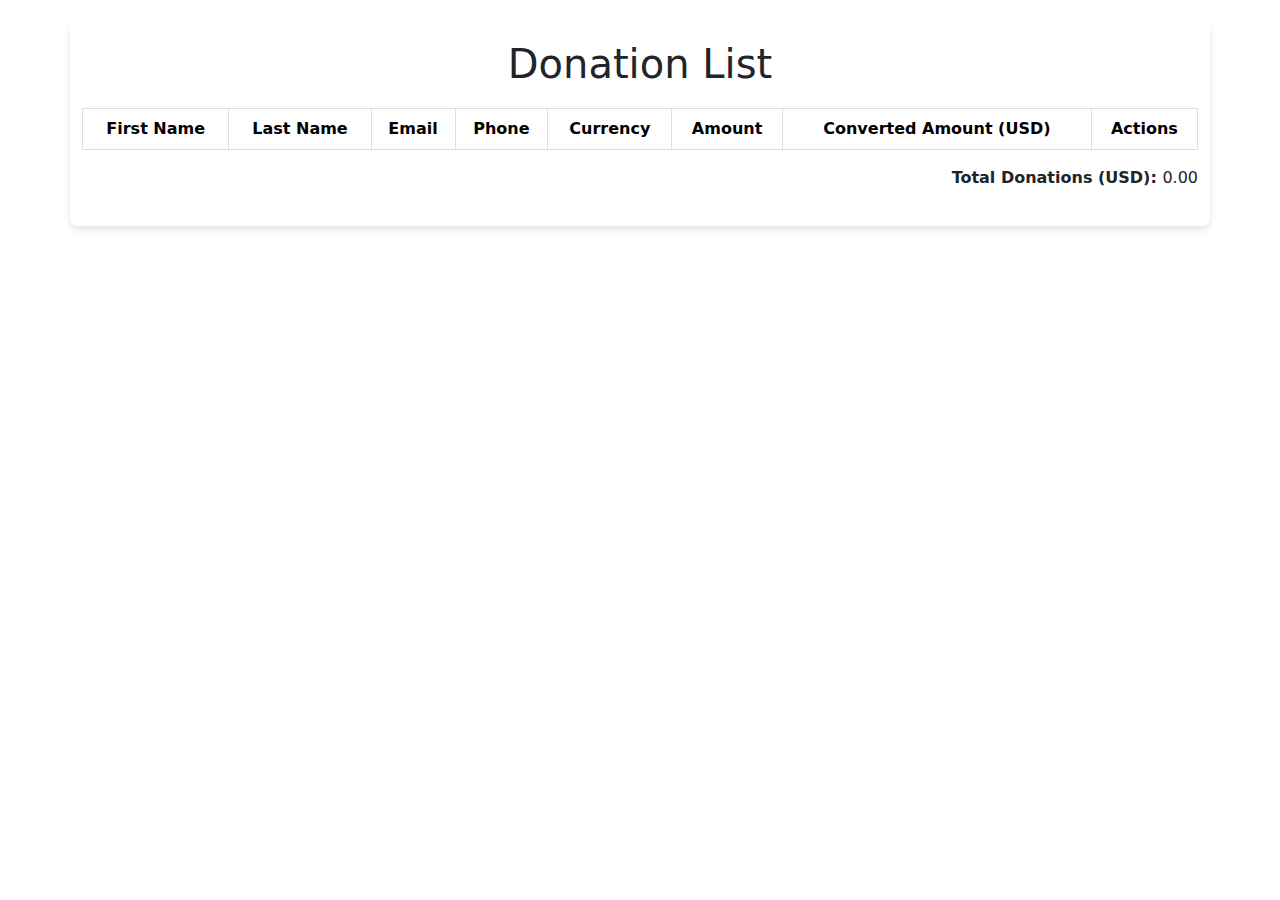
<file: donation-list.html>
<!DOCTYPE html>
<html lang="en">
  <head>
    <meta charset="UTF-8" />
    <meta name="viewport" content="width=device-width, initial-scale=1.0" />
    <link rel="stylesheet" href="css/donation-list.css">
    <link
      href="https://cdn.jsdelivr.net/npm/bootstrap@5.3.3/dist/css/bootstrap.min.css"
      rel="stylesheet"
      integrity="sha384-QWTKZyjpPEjISv5WaRU9OFeRpok6YctnYmDr5pNlyT2bRjXh0JMhjY6hW+ALEwIH"
      crossorigin="anonymous"
    />
    <script src="https://cdn.jsdelivr.net/npm/bootstrap@5.3.3/dist/js/bootstrap.bundle.min.js" integrity="sha384-YvpcrYf0tY3lHB60NNkmXc5s9fDVZLESaAA55NDzOxhy9GkcIdslK1eN7N6jIeHz" crossorigin="anonymous"></script>
    <title>Donation List</title>
    
  </head>
  <body>
    <div class="container">
      <h1>Donation List</h1>
      <table class="table table-striped table-hover">
        <thead>
          <tr>
            <th>First Name</th>
            <th>Last Name</th>
            <th>Email</th>
            <th>Phone</th>
            <th>Currency</th>
            <th>Amount</th>
            <th>Converted Amount (USD)</th>
            <th>Actions</th>
          </tr>
        </thead>
        <tbody id="donation-list"></tbody>
      </table>
      <p class="text-end">
        <strong>Total Donations (USD): </strong>
        <span id="total-donations">0</span>
      </p>
    </div>

    <div class="modal fade" id="modifyModal" tabindex="-1" aria-labelledby="modifyModalLabel" aria-hidden="true">
      <div class="modal-dialog">
        <div class="modal-content">
          <div class="modal-header">
            <h5 class="modal-title" id="modifyModalLabel">Modify Donation</h5>
            <button type="button" class="btn-close" data-bs-dismiss="modal" aria-label="Close"></button>
          </div>
          <div class="modal-body">
            <form id="modify-form">
              <div class="mb-3">
                <label for="firstName" class="form-label">First Name</label>
                <input type="text" class="form-control" id="firstName" required />
              </div>
              <div class="mb-3">
                <label for="lastName" class="form-label">Last Name</label>
                <input type="text" class="form-control" id="lastName" required />
              </div>
              <div class="mb-3">
                <label for="email" class="form-label">Email</label>
                <input type="email" class="form-control" id="email" required />
              </div>
              <div class="mb-3">
                <label for="telephone" class="form-label">Phone</label>
                <input type="text" class="form-control" id="telephone" required />
              </div>
              <div class="mb-3">
                <label for="currency" class="form-label">Currency</label>
                <input type="text" class="form-control" id="currency" required />
              </div>
              <div class="mb-3">
                <label for="donationAmount" class="form-label">Amount</label>
                <input type="number" class="form-control" id="donationAmount" required />
              </div>
            </form>
          </div>
          <div class="modal-footer">
            <button type="button" class="btn btn-secondary" data-bs-dismiss="modal">Close</button>
            <button type="button" class="btn btn-primary" id="saveChanges">Save Changes</button>
          </div>
        </div>
      </div>
    </div>

    <script src="js/donation-list.js"></script>
  </body>
</html>
</file>
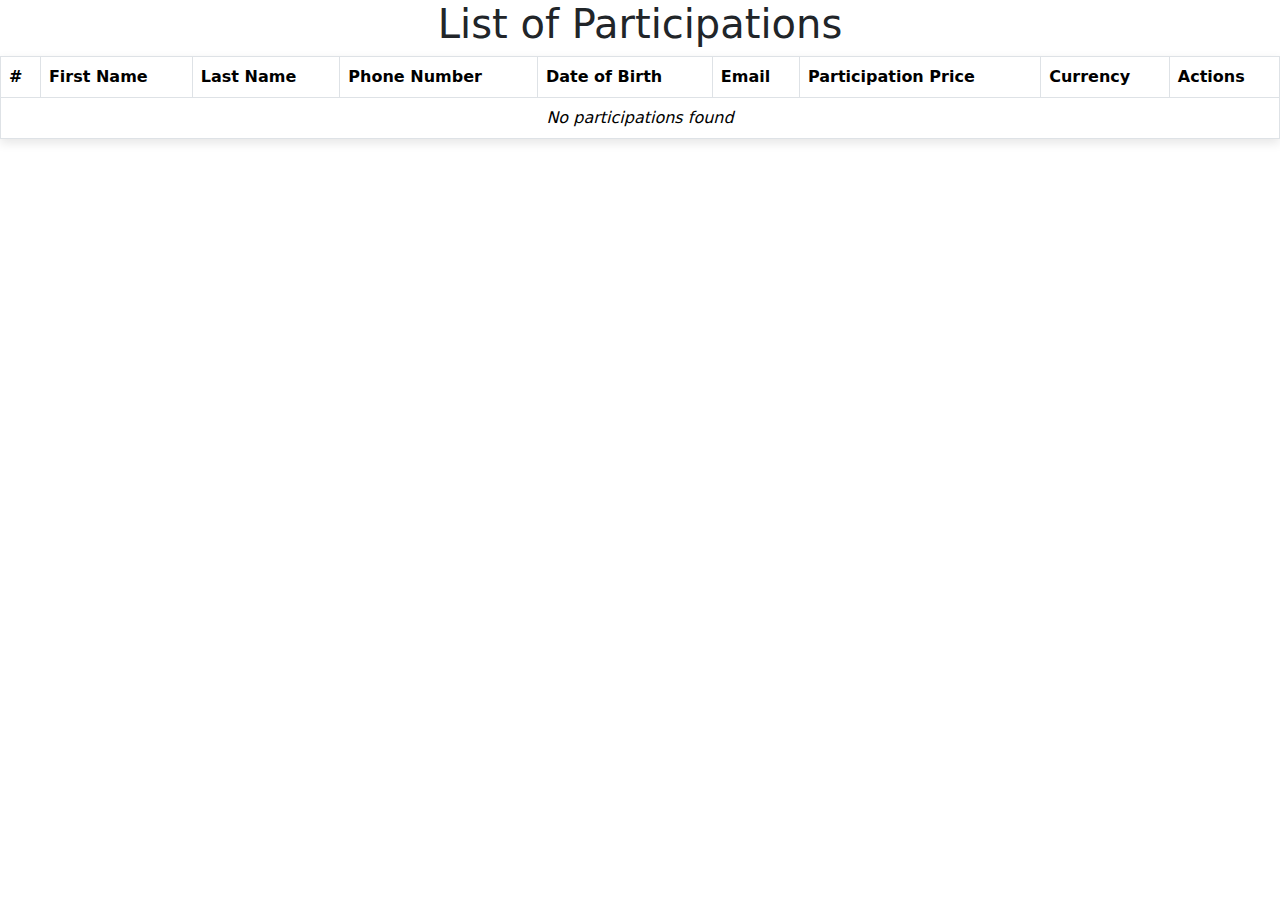
<file: list-of-participations.html>
<!DOCTYPE html>
<html lang="en">
  <head>
    <meta charset="UTF-8" />
    <meta name="viewport" content="width=device-width, initial-scale=1.0" />
    <link rel="stylesheet" href="css/list-of-participation.css">
    <link
      href="https://cdn.jsdelivr.net/npm/bootstrap@5.3.0-alpha3/dist/css/bootstrap.min.css"
      rel="stylesheet"
      integrity="sha384-KyZXEAg3QhqLMpG8r+8fhAXLRkfjgk3t7e5BrIDiDY5YJ/HhZZd7ei0XnbCZujPw"
      crossorigin="anonymous"
    />
    <link href="https://cdn.jsdelivr.net/npm/bootstrap@5.3.3/dist/css/bootstrap.min.css" rel="stylesheet" integrity="sha384-QWTKZyjpPEjISv5WaRU9OFeRpok6YctnYmDr5pNlyT2bRjXh0JMhjY6hW+ALEwIH" crossorigin="anonymous">
    <script src="https://cdn.jsdelivr.net/npm/bootstrap@5.3.3/dist/js/bootstrap.bundle.min.js" integrity="sha384-YvpcrYf0tY3lHB60NNkmXc5s9fDVZLESaAA55NDzOxhy9GkcIdslK1eN7N6jIeHz" crossorigin="anonymous"></script>
    <title>List of Participations</title>
    
  </head>
  <body>
    <h1>List of Participations</h1>
    <div class="table-container">
      <table class="table table-bordered table-hover">
        <thead>
          <tr>
            <th>#</th>
            <th>First Name</th>
            <th>Last Name</th>
            <th>Phone Number</th>
            <th>Date of Birth</th>
            <th>Email</th>
            <th>Participation Price</th>
            <th>Currency</th>
            <th>Actions</th>
          </tr>
        </thead>
        <tbody id="participations-list">
        </tbody>
      </table>
    </div>

    <div class="modal fade" id="modifyModal" tabindex="-1" aria-labelledby="modifyModalLabel" aria-hidden="true">
      <div class="modal-dialog">
        <div class="modal-content">
          <div class="modal-header">
            <h1 class="modal-title fs-5" id="modifyModalLabel">Modify Participation</h1>
            <button type="button" class="btn-close" data-bs-dismiss="modal" aria-label="Close"></button>
          </div>
          <div class="modal-body">
            <form id="modifyForm">
              <input type="hidden" id="participationIndex">
              <div class="mb-3">
                <label for="firstName" class="form-label">First Name</label>
                <input type="text" class="form-control" id="firstName" required>
              </div>
              <div class="mb-3">
                <label for="lastName" class="form-label">Last Name</label>
                <input type="text" class="form-control" id="lastName" required>
              </div>
              <div class="mb-3">
                <label for="telephone" class="form-label">Phone Number</label>
                <input type="text" class="form-control" id="telephone" required>
              </div>
              <div class="mb-3">
                <label for="birthDate" class="form-label">Date of Birth</label>
                <input type="date" class="form-control" id="birthDate" required>
              </div>
              <div class="mb-3">
                <label for="email" class="form-label">Email</label>
                <input type="email" class="form-control" id="email" required>
              </div>
              <div class="mb-3">
                <label for="currency" class="form-label">Currency</label>
                <select class="form-select" id="currency" required>
                  <option value="TND">TND</option>
                  <option value="USD">USD</option>
                  <option value="EUR">EUR</option>
                  <option value="GBP">GBP</option>
                </select>
              </div>
            </form>
          </div>
          <div class="modal-footer">
            <button type="button" class="btn btn-secondary" data-bs-dismiss="modal">Close</button>
            <button type="button" class="btn btn-primary" id="saveChanges">Save changes</button>
          </div>
        </div>
      </div>
    </div>

    <script src="js/list-of-participation.js"></script>
  </body>
</html>
</file>
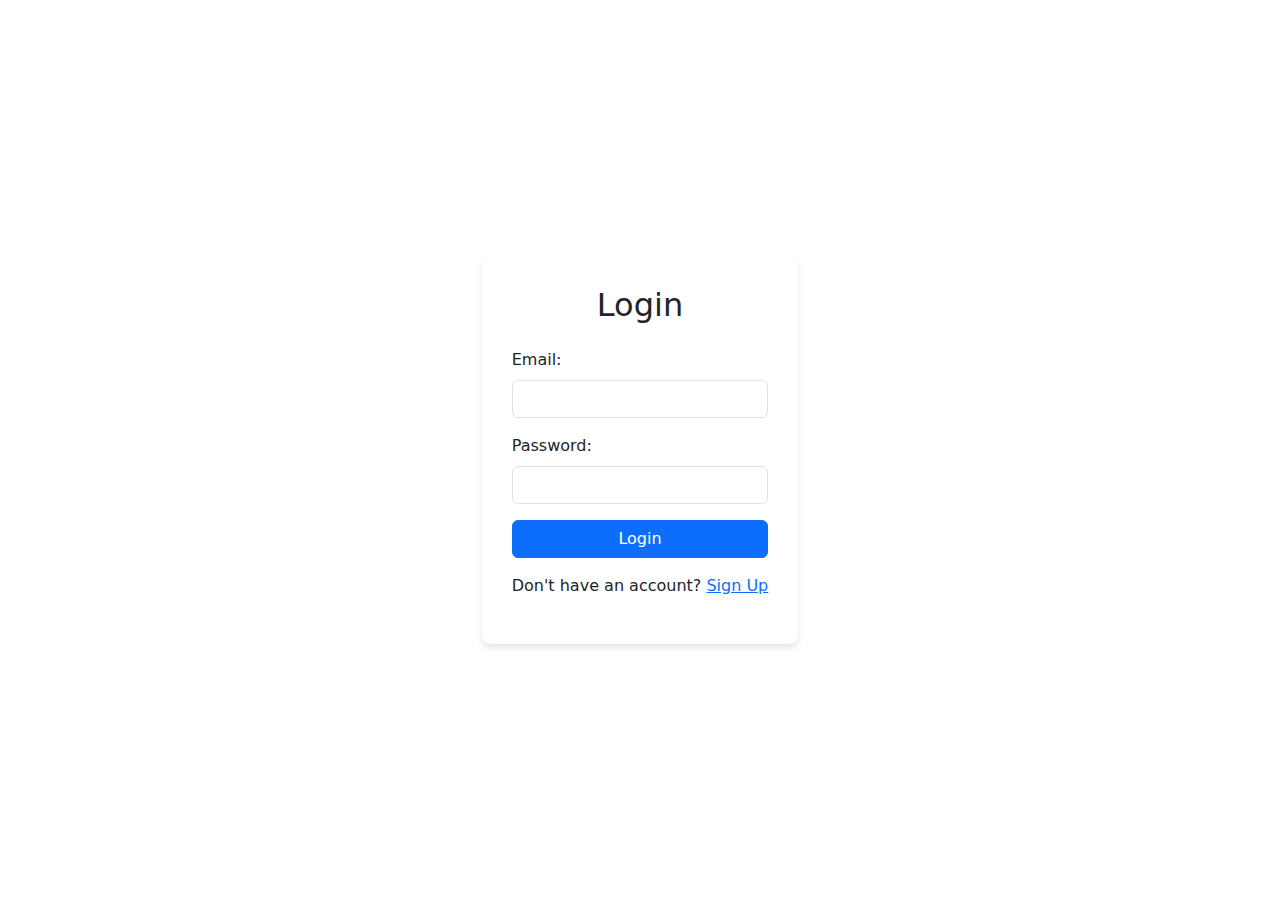
<file: login.html>
<!DOCTYPE html>
<html lang="en">
<head>
    <meta charset="UTF-8">
    <meta name="viewport" content="width=device-width, initial-scale=1.0">
    <title>Login</title>
    <link rel="stylesheet" href="css/login.css">
    <link
        href="https://cdn.jsdelivr.net/npm/bootstrap@5.3.1/dist/css/bootstrap.min.css"
        rel="stylesheet"
    >
</head>
<body>
    <main>
        <section class="login-form">
            <h2 class="text-center mb-4">Login</h2>
            <form id="loginForm">
                <div class="mb-3">
                    <label for="email" class="form-label">Email:</label>
                    <input type="email" id="email" name="email" class="form-control" required>
                </div>
                <div class="mb-3">
                    <label for="password" class="form-label">Password:</label>
                    <input type="password" id="password" name="password" class="form-control" required>
                </div>
                <button type="submit" class="btn btn-primary">Login</button>
            </form>

            
            <div id="toastContainer" class="toast-container"></div>

            <p class="text-center mt-3">
                Don't have an account? <a href="signup.html">Sign Up</a>
            </p>
        </section>
    </main>


    <script src="https://cdn.jsdelivr.net/npm/bootstrap@5.3.1/dist/js/bootstrap.bundle.min.js"></script>
    
    
    <script src="js/login.js">
       
    </script>
    
</body>
</html>
</file>
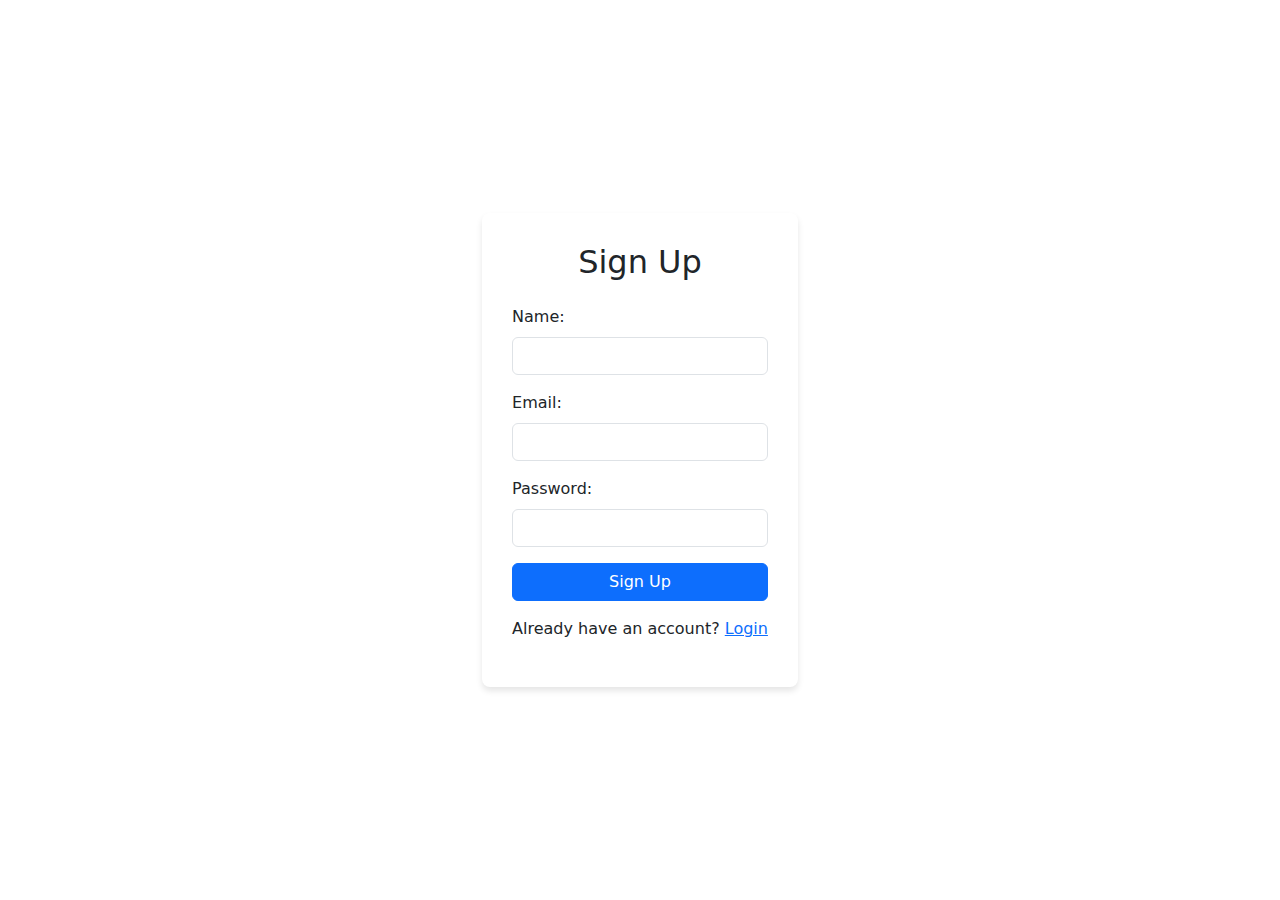
<file: signup.html>
<!DOCTYPE html>
<html lang="en">
<head>
    <meta charset="UTF-8">
    <meta name="viewport" content="width=device-width, initial-scale=1.0">
    <title>Sign Up</title>
    
     <link rel="stylesheet" href="css/signup.css">
    <link
        href="https://cdn.jsdelivr.net/npm/bootstrap@5.3.1/dist/css/bootstrap.min.css"
        rel="stylesheet"
    >
  
</head>
<body>
    <main>
        <section class="signup-form">
            <h2 class="text-center mb-4">Sign Up</h2>
            <form id="signupForm">
                <div class="mb-3">
                    <label for="name" class="form-label">Name:</label>
                    <input type="text" id="name" name="name" class="form-control" required>
                </div>
                <div class="mb-3">
                    <label for="email" class="form-label">Email:</label>
                    <input type="email" id="email" name="email" class="form-control" required>
                </div>
                <div class="mb-3">
                    <label for="password" class="form-label">Password:</label>
                    <input type="password" id="password" name="password" class="form-control" required>
                </div>
                <button type="submit" class="btn btn-primary">Sign Up</button>
            </form>

           
            <div id="toastContainer" class="toast-container"></div>

            <p class="text-center mt-3">
                Already have an account? <a href="login.html">Login</a>
            </p>
        </section>
    </main>

    
    <script src="https://cdn.jsdelivr.net/npm/bootstrap@5.3.1/dist/js/bootstrap.bundle.min.js"></script>

    <script src="js/signup.js"></script>
</body>
</html>
</file>
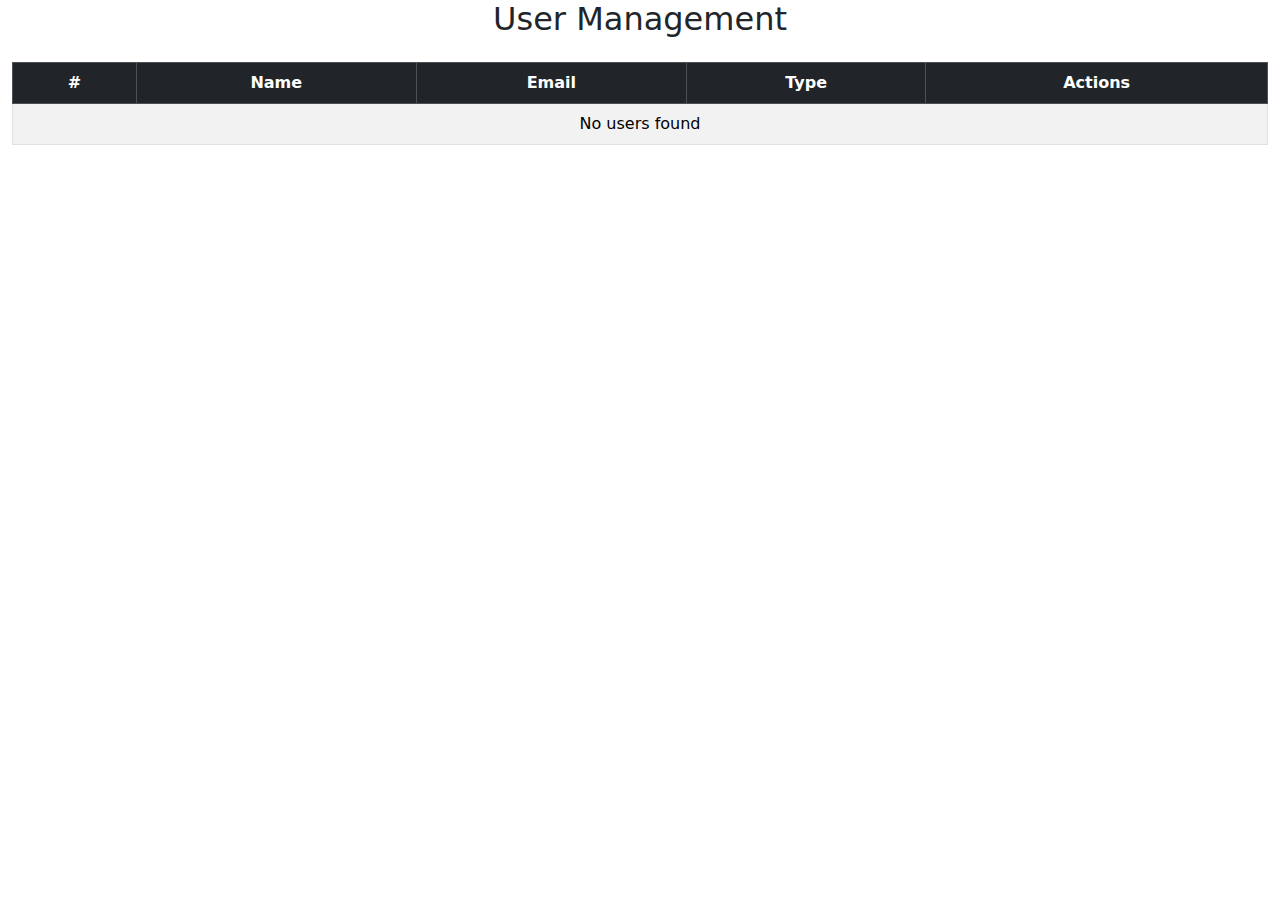
<file: User-management.html>
<!DOCTYPE html>
<html lang="en">
<head>
  <meta charset="UTF-8">
  <meta name="viewport" content="width=device-width, initial-scale=1.0">
  <title>User Management</title>
    <link rel="stylesheet" href="css/user-managment.css">
  <link
    href="https://cdn.jsdelivr.net/npm/bootstrap@5.3.1/dist/css/bootstrap.min.css"
    rel="stylesheet"
  >

</head>
<body>
  <div class="container-fluid">
    <h2 class="text-center mb-4">User Management</h2>
    <div class="table-responsive table-container">
      <table class="table table-striped table-bordered text-center">
        <thead class="table-dark">
          <tr>
            <th>#</th>
            <th>Name</th>
            <th>Email</th>
            <th>Type</th>
            <th>Actions</th>
          </tr>
        </thead>
        <tbody id="userTableBody">
          <!-- User rows will be dynamically inserted here -->
        </tbody>
      </table>
    </div>
  </div>

  <!-- Modal for Modify -->
  <div class="modal fade" id="modifyUserModal" tabindex="-1" aria-labelledby="modifyUserModalLabel" aria-hidden="true">
    <div class="modal-dialog">
      <div class="modal-content">
        <div class="modal-header">
          <h5 class="modal-title" id="modifyUserModalLabel">Modify User</h5>
          <button type="button" class="btn-close" data-bs-dismiss="modal" aria-label="Close"></button>
        </div>
        <div class="modal-body">
          <form id="modifyUserForm">
            <div class="mb-3">
              <label for="modalName" class="form-label">Name</label>
              <input type="text" id="modalName" class="form-control" readonly>
            </div>
            <div class="mb-3">
              <label for="modalEmail" class="form-label">Email</label>
              <input type="email" id="modalEmail" class="form-control" readonly>
            </div>
            <div class="mb-3">
              <label for="modalType" class="form-label">User Type</label>
              <select id="modalType" class="form-select">
                <option value="user">User</option>
                <option value="admin">Admin</option>
              </select>
            </div>
          </form>
        </div>
        <div class="modal-footer">
          <button type="button" class="btn btn-secondary" data-bs-dismiss="modal">Cancel</button>
          <button type="button" class="btn btn-primary" id="saveChangesButton">Save Changes</button>
        </div>
      </div>
    </div>
  </div>

  <!-- Toast Notification -->
  <div class="position-fixed bottom-0 end-0 p-3" style="z-index: 11">
    <div id="toastNotification" class="toast toast-success" role="alert" aria-live="assertive" aria-atomic="true">
      <div class="toast-header">
        <strong class="me-auto">Success</strong>
        <button type="button" class="btn-close" data-bs-dismiss="toast" aria-label="Close"></button>
      </div>
      <div class="toast-body">
        User information updated successfully!
      </div>
    </div>
  </div>

  <!-- Bootstrap JS Bundle -->
  <script src="https://cdn.jsdelivr.net/npm/bootstrap@5.3.1/dist/js/bootstrap.bundle.min.js"></script>

  <!-- JavaScript for User Management -->
  <script src="js/user-managment.js"></script>
</body>
</html>
</file>
<file: css/donation-list.css>
body {
    background-color: #f9f9f9;
    font-family: Arial, sans-serif;
    margin: 0;
    padding: 0;
  }

  .container {
    margin: 20px auto;
    padding: 20px;
    background: #fff;
    border-radius: 8px;
    box-shadow: 0 4px 6px rgba(0, 0, 0, 0.1);
  }

  h1 {
    text-align: center;
    color: #333;
    margin-bottom: 20px;
  }

  .table {
    width: 100%;
    margin-top: 20px;
    border: 1px solid #ddd;
    border-collapse: collapse;
  }

  .table th, .table td {
    border: 1px solid #ddd;
    padding: 8px;
    text-align: center;
  }

  .table th {
    background-color: #f2f2f2;
  }

  .btn-modify {
    background-color: #0055ff;
    color: #fff;
  }

  .btn-modify:hover {
    background-color: #003fbd;
  }

  .btn-delete {
    background-color: #dc3545;
    color: #fff;
  }

  .btn-delete:hover {
    background-color: #c82333;
  }
</file>
<file: css/list-of-participation.css>
body {
    background-color: #f4f4f9;
    font-family: 'Arial', sans-serif;
    margin: 0;
    padding: 0;
  }

  h1 {
    font-size: 2rem;
    color: #343a40;
    text-align: center;
    margin: 20px 0;
  }

  .table-container {
    width: 100%;
    margin: 0;
    padding: 0;
    background: #fff;
    box-shadow: 0 4px 10px rgba(0, 0, 0, 0.1);
  }

  table {
    width: 100%;
    border-collapse: collapse;
  }

  th, td {
    text-align: center;
    padding: 10px;
    border: 1px solid #ddd;
  }

  th {
    background-color: #343a40;
    color: white;
    font-size: 1rem;
  }

  tr:nth-child(even) {
    background-color: #f9f9f9;
  }
  .no-data {
    text-align: center;
    font-size: 1rem;
    color: #6c757d;
    font-style: italic;
  }
</file>
<file: css/login.css>
body {
    background-color: #f8f9fa;
    display: flex;
    justify-content: center;
    align-items: center;
    height: 100vh;
}
.login-form {
    background: #ffffff;
    padding: 30px;
    border-radius: 8px;
    box-shadow: 0 4px 6px rgba(0, 0, 0, 0.1);
    max-width: 400px;
    width: 100%;
    position: relative;
}
.btn {
    width: 100%;
}
.toast-container {
    position: absolute;
    bottom: -50px; /* Position below the form */
    left: 0;
    right: 0;
    margin: auto;
    text-align: center;
    z-index: 10;
}
</file>
<file: css/signup.css>
body {
    background-color: #f8f9fa;
    display: flex;
    justify-content: center;
    align-items: center;
    height: 100vh;
}
.signup-form {
    background: #ffffff;
    padding: 30px;
    border-radius: 8px;
    box-shadow: 0 4px 6px rgba(0, 0, 0, 0.1);
    max-width: 400px;
    width: 100%;
    position: relative;
}
.btn {
    width: 100%;
}
.toast-container {
    position: absolute;
    bottom: -50px; /* Adjusted to appear just below the form */
    left: 0;
    right: 0;
    margin: auto;
    text-align: center;
    z-index: 10;
}
</file>
<file: css/user-managment.css>
body {
    background-color: #f8f9fa;
  }
  .container {
    margin-top: 50px;
  }
  .table-container {
    overflow-x: auto;
  }
  .btn-modify {
    margin-right: 10px;
  }
  .toast-success {
    background-color: #198754; /* Bootstrap green color */
    color: white;
  }
</file>
